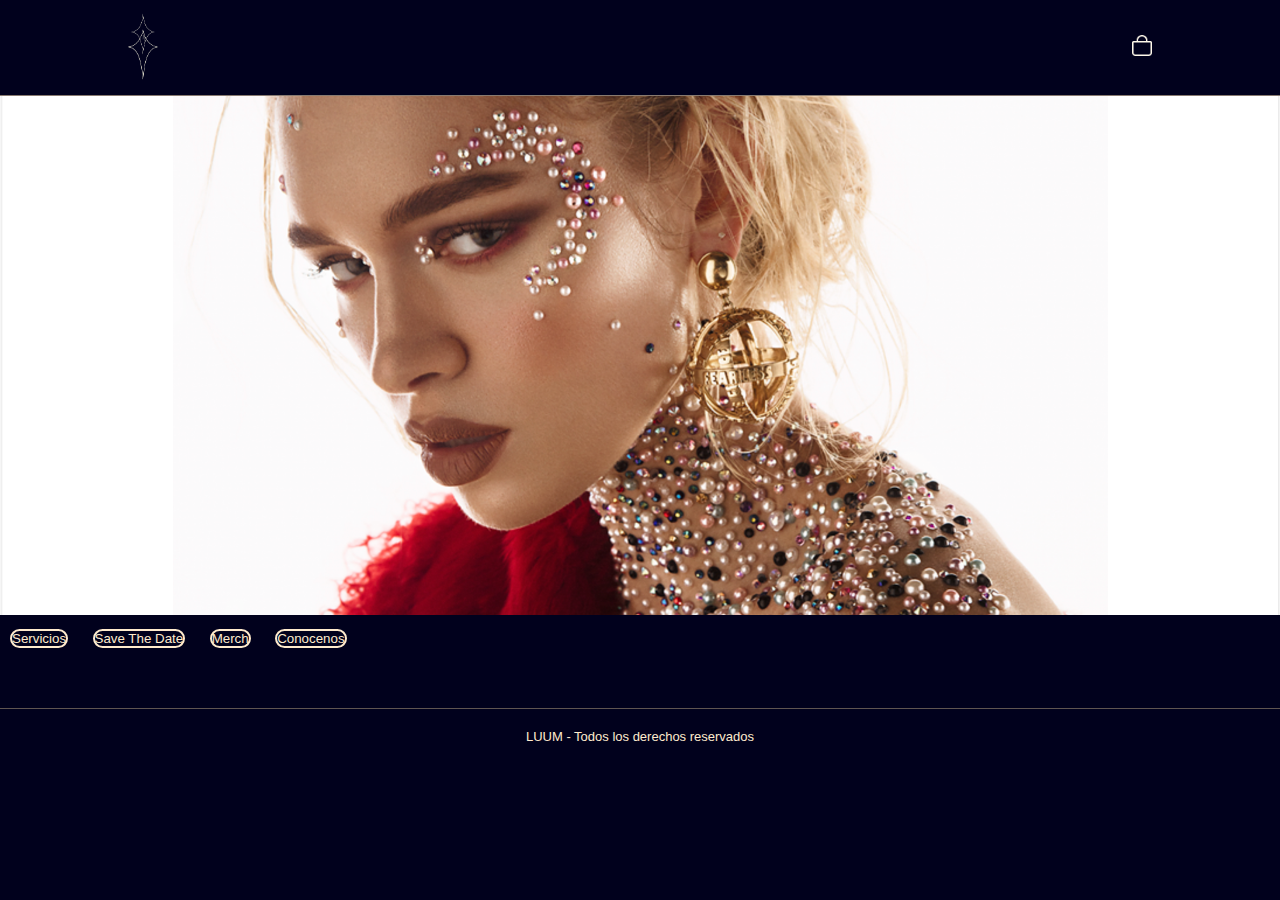
<file: index.html>
<!DOCTYPE html>
<html lang="en">

<head>
  <meta charset="UTF-8">
  <meta name="viewport" content="width=device-width, initial-scale=1.0">
  <title>HOME</title>
  <link href="https://cdn.jsdelivr.net/npm/bootstrap@5.3.2/dist/css/bootstrap.min.css" rel="stylesheet"
    integrity="sha384-T3c6CoIi6uLrA9TneNEoa7RxnatzjcDSCmG1MXxSR1GAsXEV/Dwwykc2MPK8M2HN" crossorigin="anonymous">
  <link rel="stylesheet" href="css/style.css">
</head>

<body class="container-fluid">

  <header class="header">
    <div class="logo">
      <img src="img/logo.png" alt="Logo LUMM">
    </div>

    <a class="btn" href="#"><button><img class="bag" src="img/bag-w.png" alt="Bolsa de compras"></button></a>
  </header>

  <div class="container">
    <div class="row">
      <div class="col-12">
        <div class="hero-img">
          <img src="img/fotohome.png" class="img-hero2" alt="Foto LUUM home" data-aos="zoom-in" />
        </div>
        <div class="hero-img-mobile">
          <img src="img/fotohome.png" class="img-hero2" alt="Foto LUUM home" data-aos="zoom-in" />
        </div>
      </div>
    </div>
  </div>


  <div class="container d-flex align-items-center justify-content-center">
    <div>
      <nav">
        <button class="btnHover"><a class="btn" href="html/servicios.html">Servicios</a></button>
        <button class="btnHover"><a class="btn" href="html/savethedate.html">Save The Date</a></button>
        <button class="btnHover"><a class="btn" href="html/merch.html">Merch</a></button>
        <button class="btnHover"><a class="btn" href="html/conocenos.html">Conocenos</a></button>
        </nav>
    </div>
  </div>


  <footer class="footer">
    <p>LUUM - Todos los derechos reservados</p>
  </footer>
  <script src="https://cdn.jsdelivr.net/npm/bootstrap@5.3.2/dist/js/bootstrap.bundle.min.js"
    integrity="sha384-C6RzsynM9kWDrMNeT87bh95OGNyZPhcTNXj1NW7RuBCsyN/o0jlpcV8Qyq46cDfL"
    crossorigin="anonymous"></script>
</body>

</html>
</file>
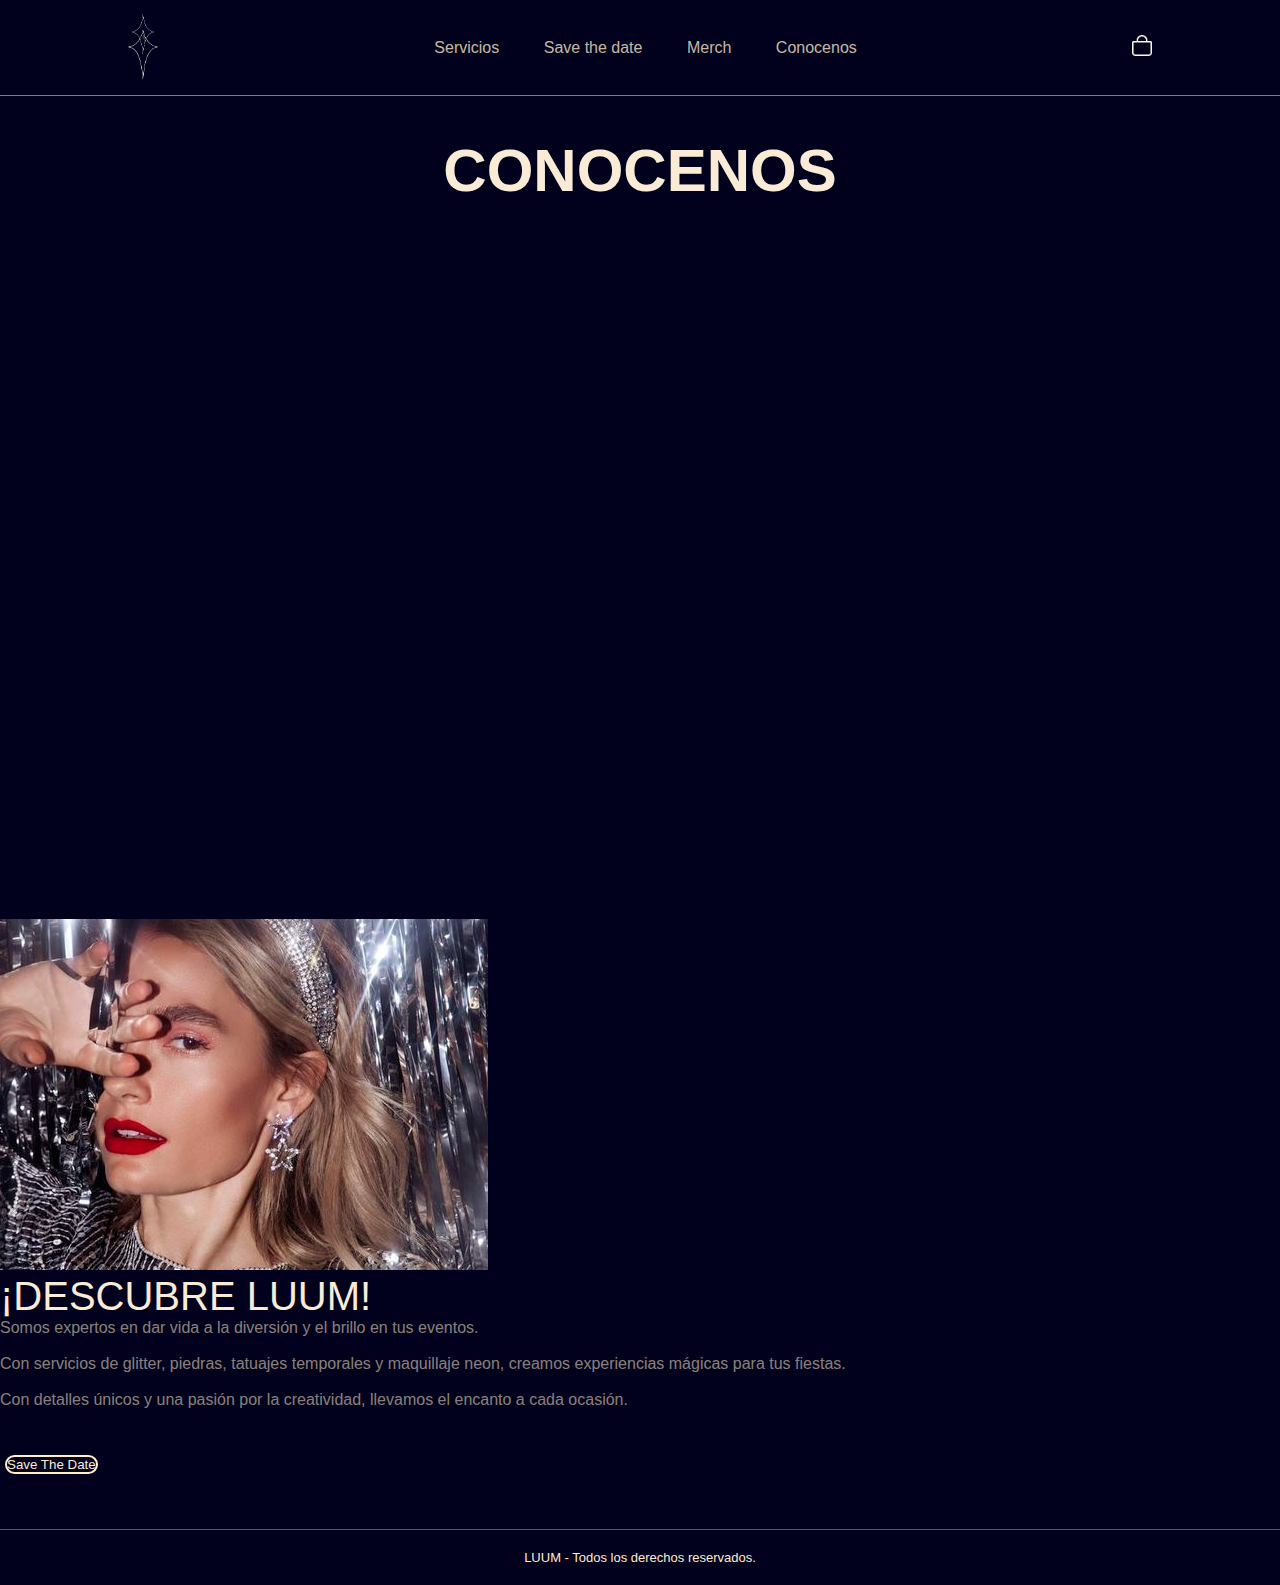
<file: html/conocenos.html>
<!DOCTYPE html>
<html lang="en">
<head>
    <meta charset="UTF-8">
    <meta name="viewport" content="width=device-width, initial-scale=1.0">
    <title>CONOCENOS</title>
    <link href="https://cdn.jsdelivr.net/npm/bootstrap@5.3.2/dist/css/bootstrap.min.css" rel="stylesheet" integrity="sha384-T3c6CoIi6uLrA9TneNEoa7RxnatzjcDSCmG1MXxSR1GAsXEV/Dwwykc2MPK8M2HN" crossorigin="anonymous">
    <link rel="stylesheet" href="../css/style.css">
</head>

<body class="container-fluid">
  <header class="header">
    <div class="logo">
      <a href="../index.html"><img src="../img/logo.png" alt="Logo LUMM"></a>
    </div>
    <nav>
      <ul class="nav-links">
        <li><a href="../html/servicios.html">Servicios</a></li>
        <li><a href="../html/savethedate.html">Save the date</a></li>
        <li><a href="../html/merch.html">Merch</a></li>
        <li><a href="../html/conocenos.html">Conocenos</a></li>
      </ul>            
    </nav>
    <a class="btn" href="#"><button><img class="bag" src="../img/bag-w.png" alt="Bolsa de compras"></button></a>
  </header>

  <main>
    <h1 class="titulo">CONOCENOS</h1>
    <div class="container">
      <div class="row">
        <div>
          <iframe class=" VideoConocenos col-xs-12 col-sm-12 col-md-12 col-lg-12 col-xl-12 col-xxl-12" width="1020" height="480" src="https://www.youtube.com/embed/R-AoYB1mGDQ?si=u2yHsvNyKH_TO-i4" title="YouTube video player" frameborder="0" allow="accelerometer; autoplay; clipboard-write; encrypted-media; gyroscope; picture-in-picture; web-share" allowfullscreen></iframe>
        </div>


    <div class="container">
      <div class="row">
        <div class="col-sm-12 col-md-12 col-lg-6 col-xl-6 col-xxl-6">
          <img class="fotoConocenos" src="../img/goforall.png" alt="LLG luum">
        </div>

        <div class="col-sm-12 col-md-12 col-lg-6 col-xl-6 col-xxl-6">
          <p class="tituloMerch">¡DESCUBRE LUUM!</p>
          <p class="textoConocenos">Somos expertos en dar vida a la diversión y el brillo en tus eventos. <br><br>Con servicios de glitter, piedras, tatuajes temporales y maquillaje neon, creamos experiencias mágicas para tus fiestas.<br><br>Con detalles únicos y una pasión por la creatividad, llevamos el encanto a cada ocasión.</p><br><br>
          <button class="BtnStd"><a class="btn" href="../html/savethedate.html">Save The Date</a></button>
        </div>
      </div>
    </div>

    
  <footer class="footer">
    <p> LUUM - Todos los derechos reservados. </p>
  </footer>

  <script src="https://cdn.jsdelivr.net/npm/bootstrap@5.3.2/dist/js/bootstrap.bundle.min.js" integrity="sha384-C6RzsynM9kWDrMNeT87bh95OGNyZPhcTNXj1NW7RuBCsyN/o0jlpcV8Qyq46cDfL" crossorigin="anonymous"></script>
</body>
</html>
</file>
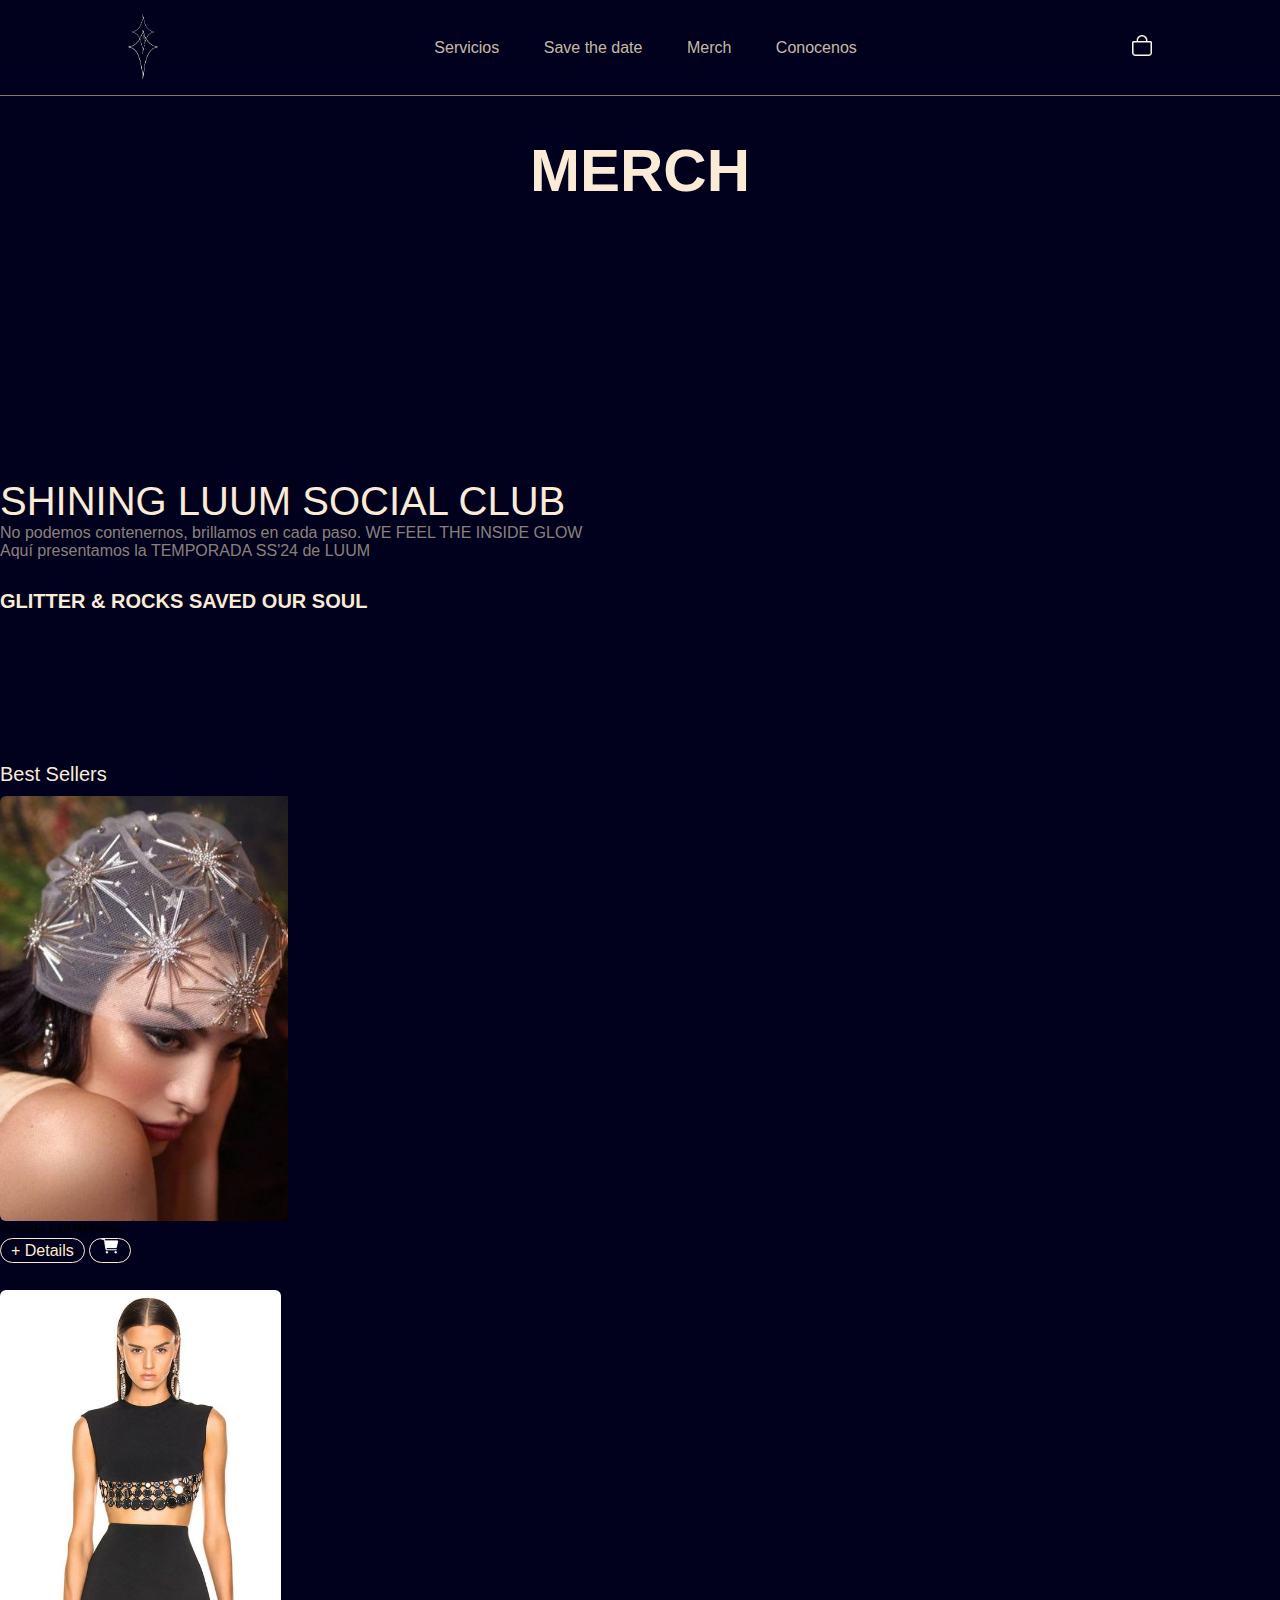
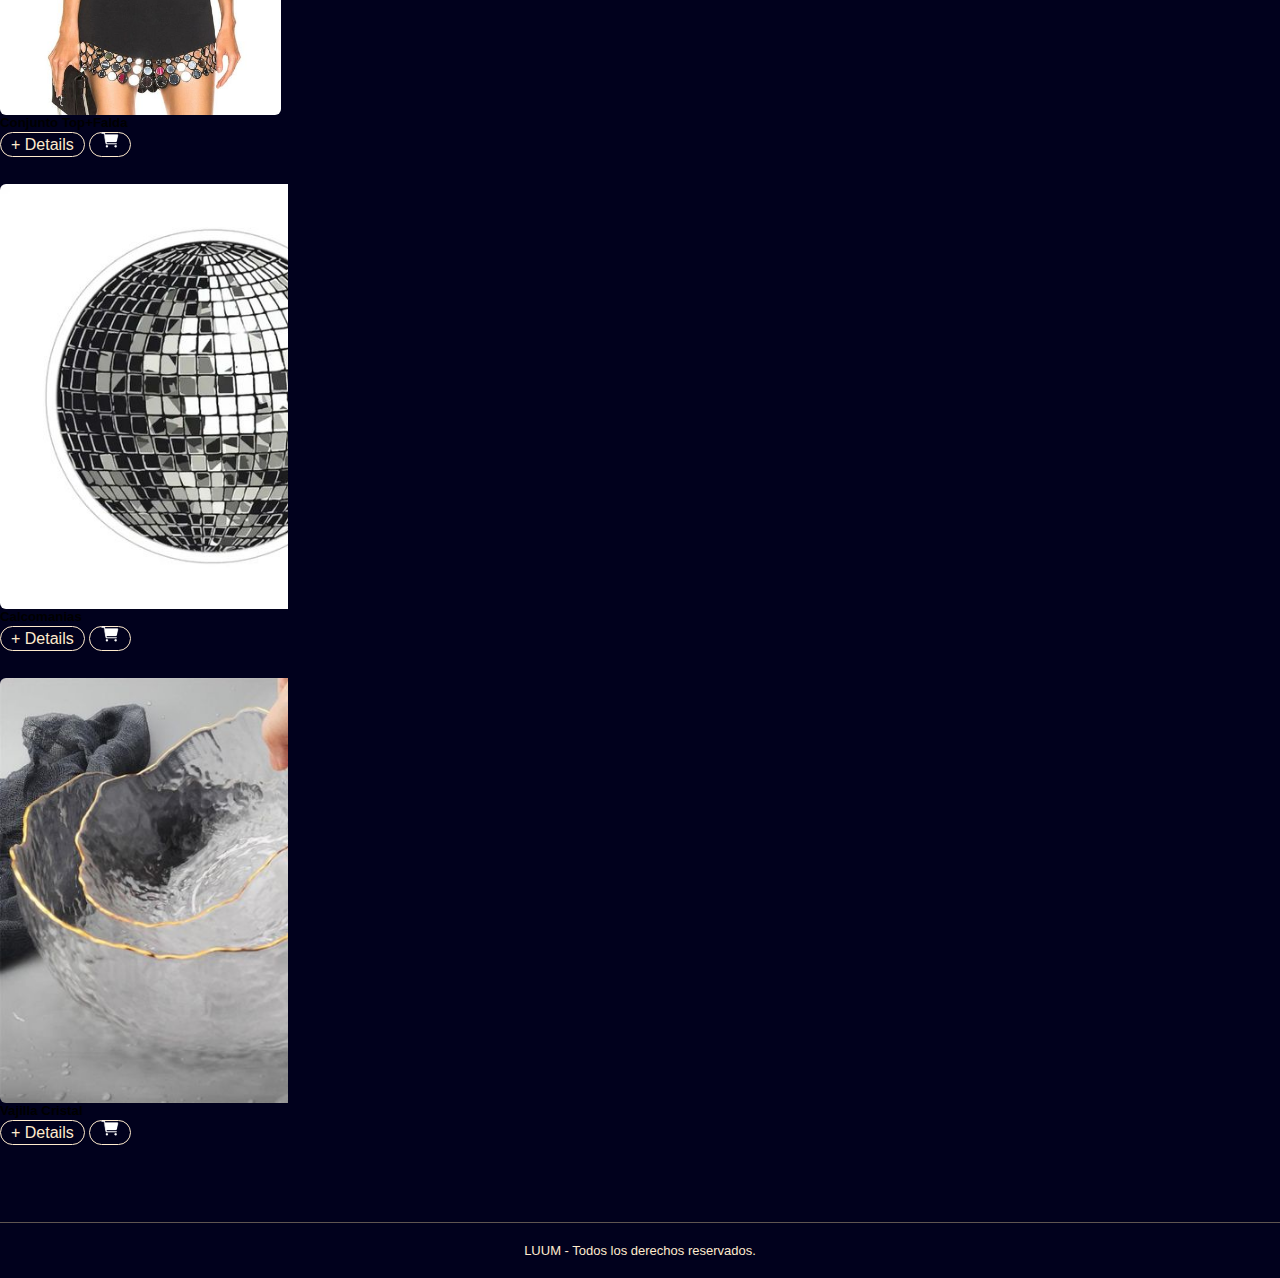
<file: html/merch.html>
<!DOCTYPE html>
<html lang="en">

<head>
  <meta charset="UTF-8">
  <meta name="viewport" content="width=device-width, initial-scale=1.0">
  <title>MERCH</title>
  <link href="https://cdn.jsdelivr.net/npm/bootstrap@5.3.2/dist/css/bootstrap.min.css" rel="stylesheet"
    integrity="sha384-T3c6CoIi6uLrA9TneNEoa7RxnatzjcDSCmG1MXxSR1GAsXEV/Dwwykc2MPK8M2HN" crossorigin="anonymous">
  <link rel="stylesheet" href="../css/style.css">
</head>

<body class="container-fluid">
  <header class="header">
    <div class="logo">
      <a href="../index.html"><img src="../img/logo.png" alt="Logo LUMM"></a>
    </div>
    <nav>
      <ul class="nav-links">
        <li><a href="../html/servicios.html">Servicios</a></li>
        <li><a href="../html/savethedate.html">Save the date</a></li>
        <li><a href="../html/merch.html">Merch</a></li>
        <li><a href="../html/conocenos.html">Conocenos</a></li>
      </ul>
    </nav>
    <a class="btn" href="#"><button><img class="bag" src="../img/bag-w.png" alt="Bolsa de compras"></button></a>
  </header>

  <main>
    <h1 class="titulo">MERCH</h1>
    <div class="container">
      <div class="row">
        <div class="col-sm-12 col-md-12 col-lg-6 col-xl-6 col-xxl-6">
          <iframe width="100%" height="100%" src="https://www.youtube.com/embed/u_033-cItwU?si=tnD0-FA7Wytpo_tP"
            title="YouTube video player" frameborder="0"
            allow="accelerometer; autoplay; clipboard-write; encrypted-media; gyroscope; picture-in-picture; web-share"
            allowfullscreen></iframe>
        </div>

        <div class="col-sm-12 col-md-12 col-lg-6 col-xl-6 col-xxl-6">
          <p class="tituloMerch">SHINING LUUM SOCIAL CLUB</p>
          <p class="textoMerch">No podemos contenernos, brillamos en cada paso. WE FEEL THE INSIDE GLOW<br>Aquí presentamos la TEMPORADA SS'24 de LUUM</p>
          <p class="subTitulo">GLITTER & ROCKS SAVED OUR SOUL</p>
        </div>
      </div>
    </div>
   

    <div class="contenedorCards">
      <div class="container">
        <div class="row">
          <div class="row">
            <div class="col-md-6 col-lg-6 col-sm-12 col-xl-4 col-xxl-3">
              <h2 class="TituloBs">Best Sellers</h2>
            </div>
          </div>
          <div class="col-md-6 col-lg-6 col-sm-12 col-xl-4 col-xxl-3">
            <div class="card card_product" style="width: 18rem;">
              <div class="imagen_card">
                <img class="imgMerchyServicio" src="../img/accesorio.jpg" alt="accesorio luum">
              </div>
              <div class="card-body">
                <h5 class="tituloCard">Tocado LUUMinous</h5>
                <a href="#" class="btn btn-primary btnCard">+ Details</a>
                <a href="#" class="btn btn-primary btnCard"><img class="cart" src="../img/cartw.png" alt="cart"></a>
              </div>
            </div>
          </div>
          <div class="col-md-6 col-lg-6 col-sm-12 col-xl-4 col-xxl-3">
            <div class="card card_product" style="width: 18rem;">
              <div class="imagen_card">
                <img class="imgMerchyServicio" src="../img/ropa.jpeg" alt="Conjunto luum">
              </div>
              <div class="card-body">
                <h5 class="tituloCard">Conjunto Top+Falda</h5>
                <a href="#" class="btn btn-primary btnCard">+ Details</a>
                <a href="#" class="btn btn-primary btnCard"><img class="cart" src="../img/cartw.png" alt="cart"></a>
              </div>
            </div>
          </div>
          <div class="col-md-6 col-lg-6 col-sm-12 col-xl-4 col-xxl-3">

            <div class="card card_product" style="width: 18rem;">
              <div class="imagen_card">
                <img class="imgMerchyServicio" src="../img/sticker.jpg" alt="Calcomanias luum">
              </div>
              <div class="card-body">
                <h5 class="tituloCard">Calcomanias</h5>
                <a href="#" class="btn btn-primary btnCard">+ Details</a>
                <a href="#" class="btn btn-primary btnCard"><img class="cart" src="../img/cartw.png" alt="cart"></a>
              </div>
            </div>
          </div>
          <div class="col-md-6 col-lg-6 col-sm-12 col-xl-4 col-xxl-3">

            <div class="card card_product" style="width: 18rem;">
              <div class="imagen_card">
                <img class="imgMerchyServicio" src="../img/vajilla.jpg" alt="Vajilla luum">
              </div>
              <div class="card-body">
                <h5 class="tituloCard">Vajilla Cristal</h5>
                <a href="#" class="btn btn-primary btnCard">+ Details</a>
                <a href="#" class="btn btn-primary btnCard"><img class="cart" src="../img/cartw.png" alt="cart"></a>
              </div>
            </div>
          </div>
        </div>
      </div>
    </div>

  </main>

  <footer class="footer">
    <p> LUUM - Todos los derechos reservados. </p>
  </footer>

  <script src="https://cdn.jsdelivr.net/npm/bootstrap@5.3.2/dist/js/bootstrap.bundle.min.js"
    integrity="sha384-C6RzsynM9kWDrMNeT87bh95OGNyZPhcTNXj1NW7RuBCsyN/o0jlpcV8Qyq46cDfL"
    crossorigin="anonymous"></script>
</body>

</html>
</file>
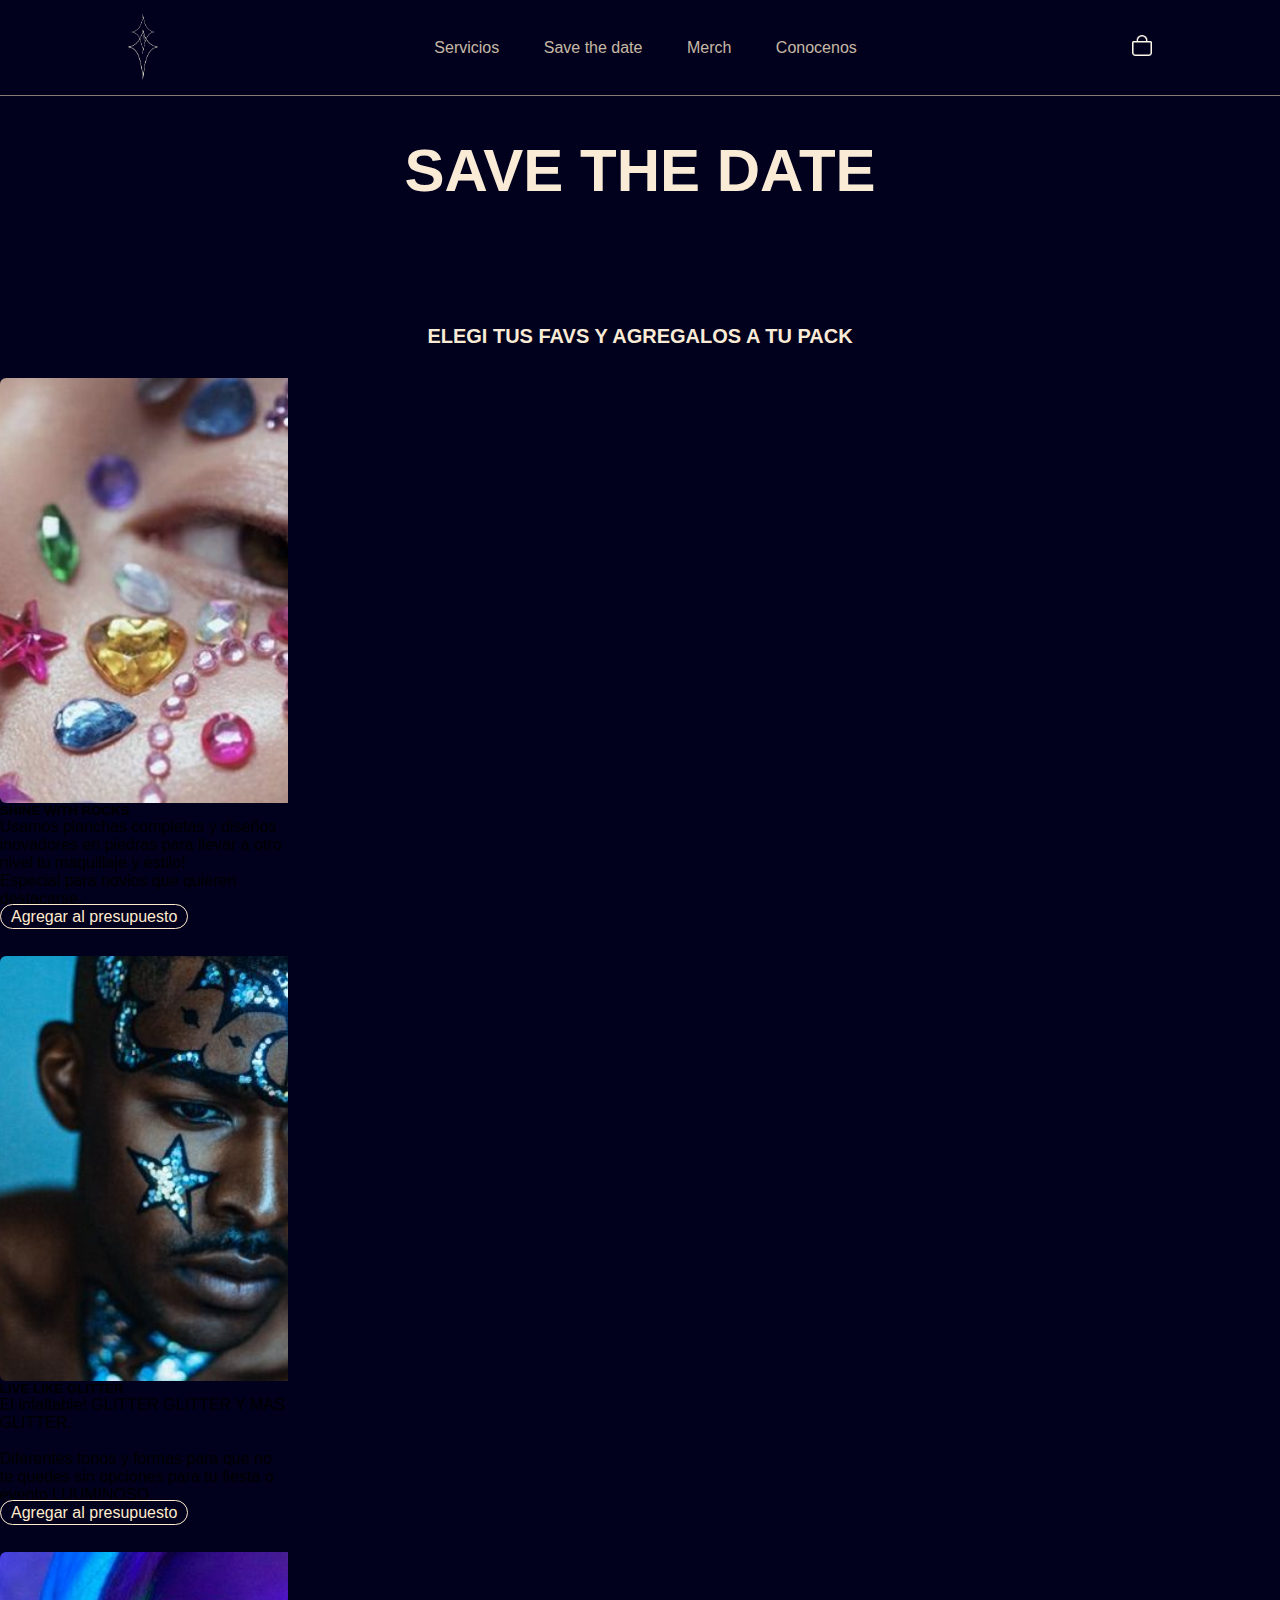
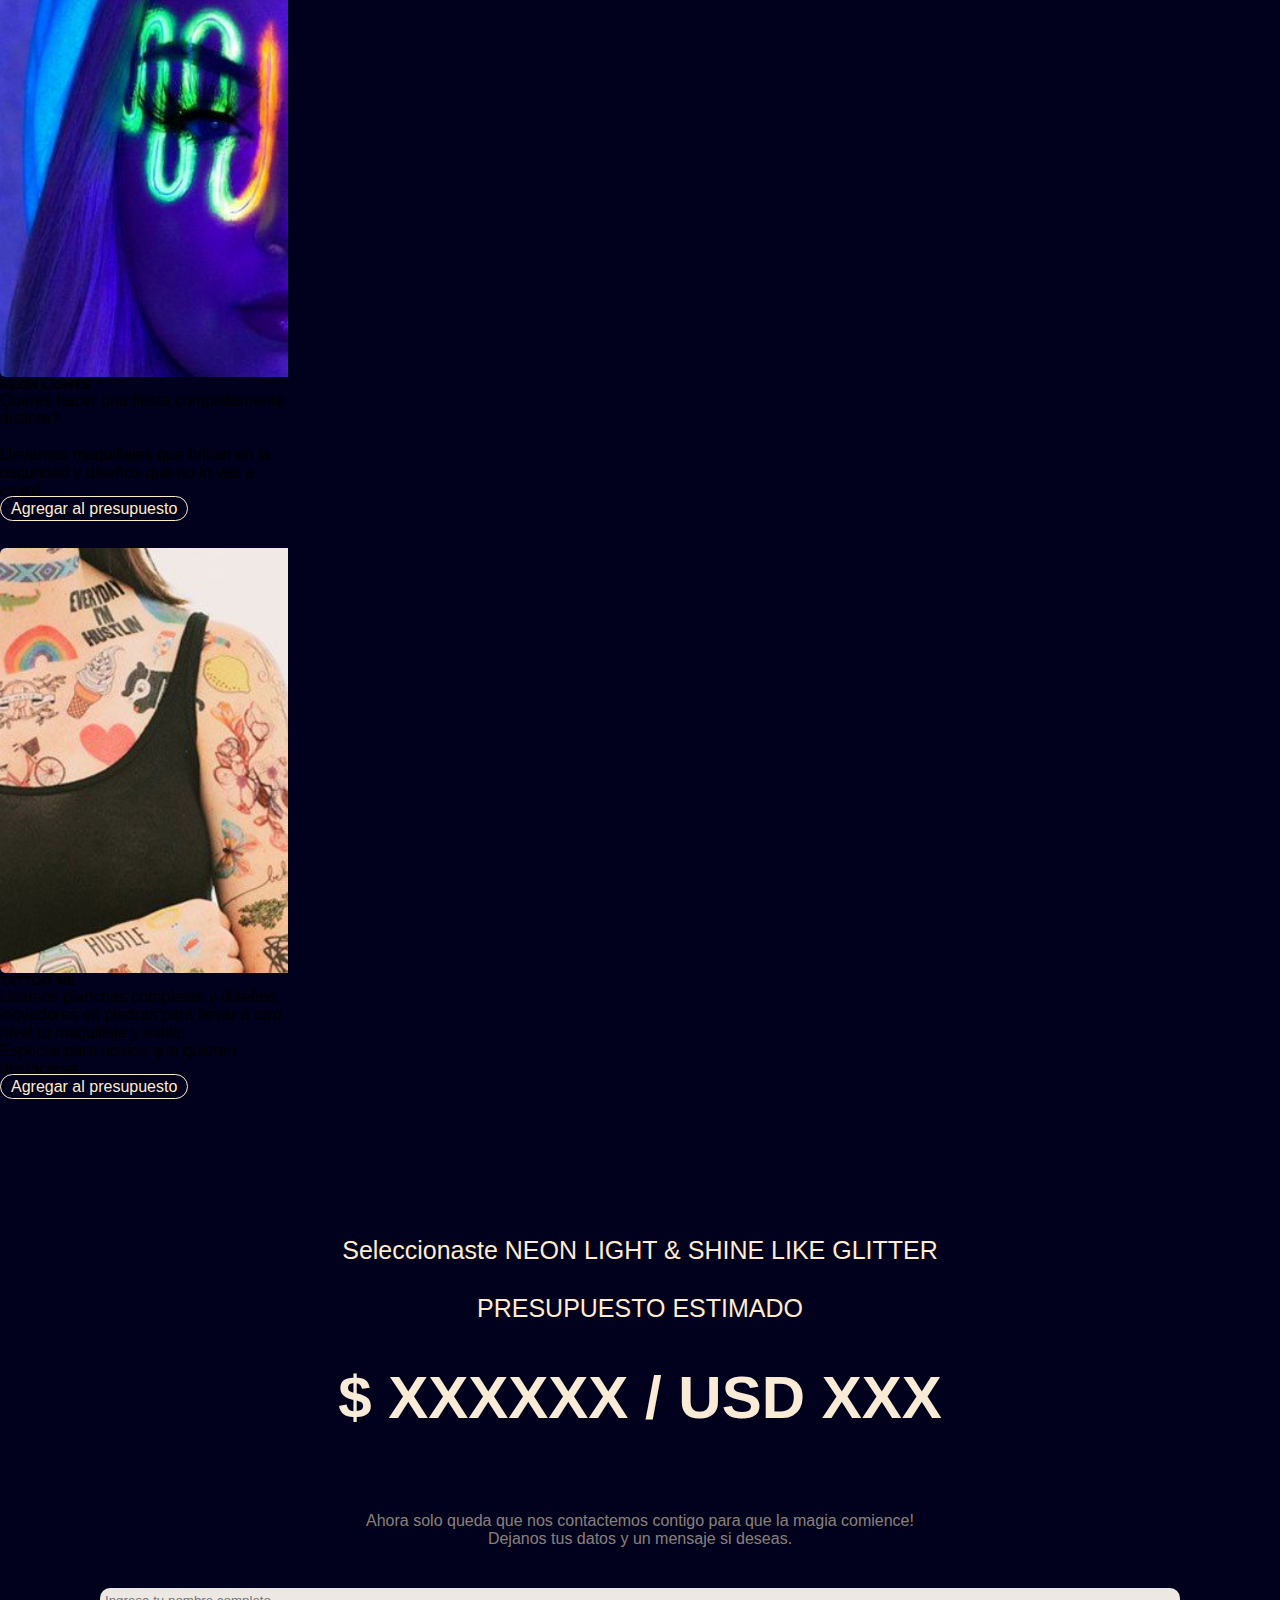
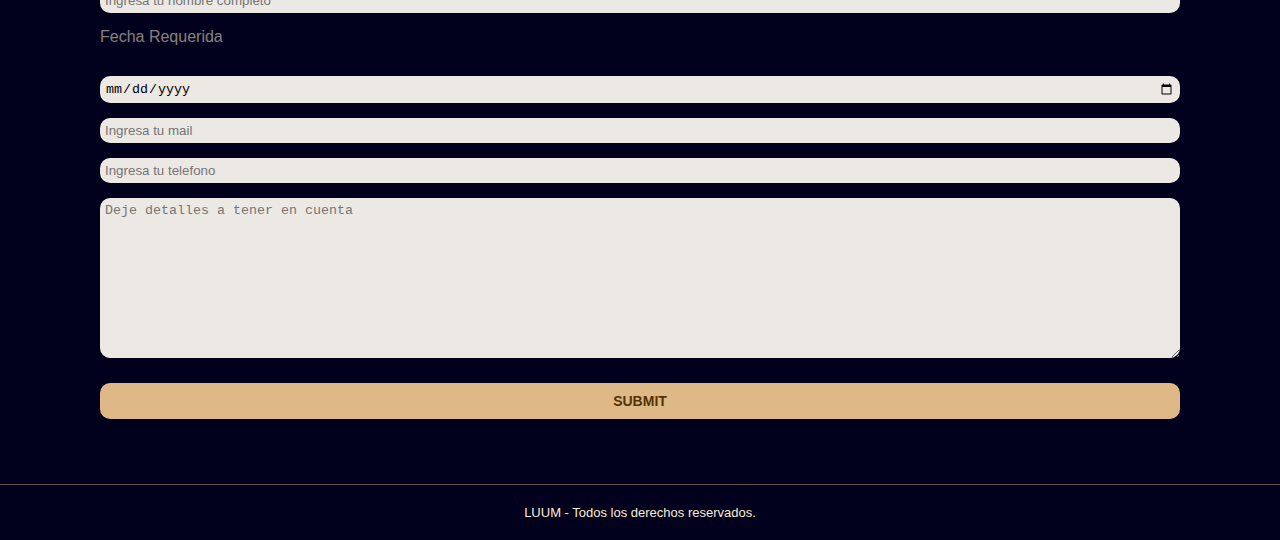
<file: html/savethedate.html>
<!DOCTYPE html>
<html lang="en">
<head>
    <meta charset="UTF-8">
    <meta name="viewport" content="width=device-width, initial-scale=1.0">
    <title>SAVE THE DATE</title>
    <link href="https://cdn.jsdelivr.net/npm/bootstrap@5.3.2/dist/css/bootstrap.min.css" rel="stylesheet" integrity="sha384-T3c6CoIi6uLrA9TneNEoa7RxnatzjcDSCmG1MXxSR1GAsXEV/Dwwykc2MPK8M2HN" crossorigin="anonymous">
    <link rel="stylesheet" href="../css/style.css">
</head>
<body class="container-fluid">
  <header class="header">
    <div class="logo">
      <a href="../index.html"><img src="../img/logo.png" alt="Logo LUMM"></a>
    </div>
    <nav>
      <ul class="nav-links">
        <li><a href="../html/servicios.html">Servicios</a></li>
        <li><a href="../html/savethedate.html">Save the date</a></li>
        <li><a href="../html/merch.html">Merch</a></li>
        <li><a href="../html/conocenos.html">Conocenos</a></li>
      </ul>            
    </nav>
    <a class="btn" href="#"><button><img class="bag" src="../img/bag-w.png" alt="Bolsa de compras"></button></a>
  </header>

  <main>
    <h1 class="titulo">SAVE THE DATE</h1>
    <h2 class="subTitulo middle">ELEGI TUS FAVS Y AGREGALOS A TU PACK</h2>

    <div class="contenedorCards">
      <div class="container">
        <div class="row">

          <div class="col-md-6 col-lg-6 col-sm-12 col-xl-4 col-xxl-3">
            <div class="card card_product" style="width: 18rem;">
              <div class="imagen_card">
                <img class="imgMerchyServicio" src="../img/shinewithrocks.png" alt="SWR luum">
              </div>
              <div class="card-body">
                <h5 class="tituloCard">SHINE WITH ROCKS</h5>
                <p class="card-text">Usamos planchas completas y diseños inovadores en piedras para llevar a otro nivel tu maquillaje y estilo! <br> Especial para novios que quieren destacarse.</p>
                <a href="#" class="btn btn-primary btnCard">Agregar al presupuesto</a>
              </div>
            </div>
          </div>

          <div class="col-md-6 col-lg-6 col-sm-12 col-xl-4 col-xxl-3">
            <div class="card card_product" style="width: 18rem;">
              <div class="imagen_card">
                <img class="imgMerchyServicio" src="../img/livelikeglitter.png" alt="LLG luum">
              </div>
              <div class="card-body">
                <h5 class="tituloCard">LIVE LIKE GLITTER</h5>
                <p class="card-text">El infaltable! GLITTER GLITTER Y MAS GLITTER. <br><br> Diferentes tonos y formas para que no te quedes sin opciones para tu fiesta o evento LUUMINOSO.</p>
                <a href="#" class="btn btn-primary btnCard">Agregar al presupuesto</a>
              </div>
            </div>
          </div>

          <div class="col-md-6 col-lg-6 col-sm-12 col-xl-4 col-xxl-3">

            <div class="card card_product" style="width: 18rem;">
              <div class="imagen_card">
                <img class="imgMerchyServicio" src="../img/neonlights.png" alt="NL luum">
              </div>
              <div class="card-body">
                <h5 class="tituloCard">NEON LIGHTS</h5>
                <p class="card-text">Queres hacer una fiesta completamente distinta? <br><br> Llevamos maquillajes que brillan en la oscuridad y diseños que no lo vas a creer!</p>
                <a href="#" class="btn btn-primary btnCard">Agregar al presupuesto</a>
              </div>
            </div>
          </div>

          <div class="col-md-6 col-lg-6 col-sm-12 col-xl-4 col-xxl-3">
            <div class="card card_product" style="width: 18rem;">
              <div class="imagen_card">
                <img class="imgMerchyServicio" src="../img/tattoome.png" alt="TM luum">
              </div>
              <div class="card-body">
                <h5 class="tituloCard">TATTOO ME</h5>
                <p class="card-text">Usamos planchas completas y diseños inovadores en piedras para llevar a otro nivel tu maquillaje y estilo! <br> Especial para novios que quieren destacarse.</p>
                <a href="#" class="btn btn-primary btnCard">Agregar al presupuesto</a>
              </div>
            </div>
          </div>
        </div>
      </div>
    </div>

    <div class="border">
    <h2 class="subTituloNormal">Seleccionaste NEON LIGHT & SHINE LIKE GLITTER<br><br>PRESUPUESTO ESTIMADO</h2>
    <p class="Precio">$ XXXXXX / USD XXX</p>
    </div>       
     
        
    <form class="form">
      <p class="texto middle">Ahora solo queda que nos contactemos contigo para que la magia comience!<br>Dejanos tus datos y un mensaje si deseas.</p>

      <div class="inputGroup">
        <input type="text" id="nombrecompleto" placeholder="Ingresa tu nombre completo">
        <label for="fecharequerida" class="texto">Fecha Requerida</label>
        <input type="date" name="fecharequerida" id="fecharequerida">
        <input type="email" name="mail" id="mail" placeholder="Ingresa tu mail">
        <input type="number" name="telefono" id="telefono" placeholder="Ingresa tu telefono">
        <textarea name="" id="" cols="30" rows="10" placeholder="Deje detalles a tener en cuenta"></textarea>
        <input class="btnForm" type="submit">
      </div>
      
    </form>
  </main>

  <footer class="footer">
    <p> LUUM - Todos los derechos reservados. </p>
  </footer>
  
  <script src="https://cdn.jsdelivr.net/npm/bootstrap@5.3.2/dist/js/bootstrap.bundle.min.js" integrity="sha384-C6RzsynM9kWDrMNeT87bh95OGNyZPhcTNXj1NW7RuBCsyN/o0jlpcV8Qyq46cDfL" crossorigin="anonymous"></script>
</body>
</html>
</file>
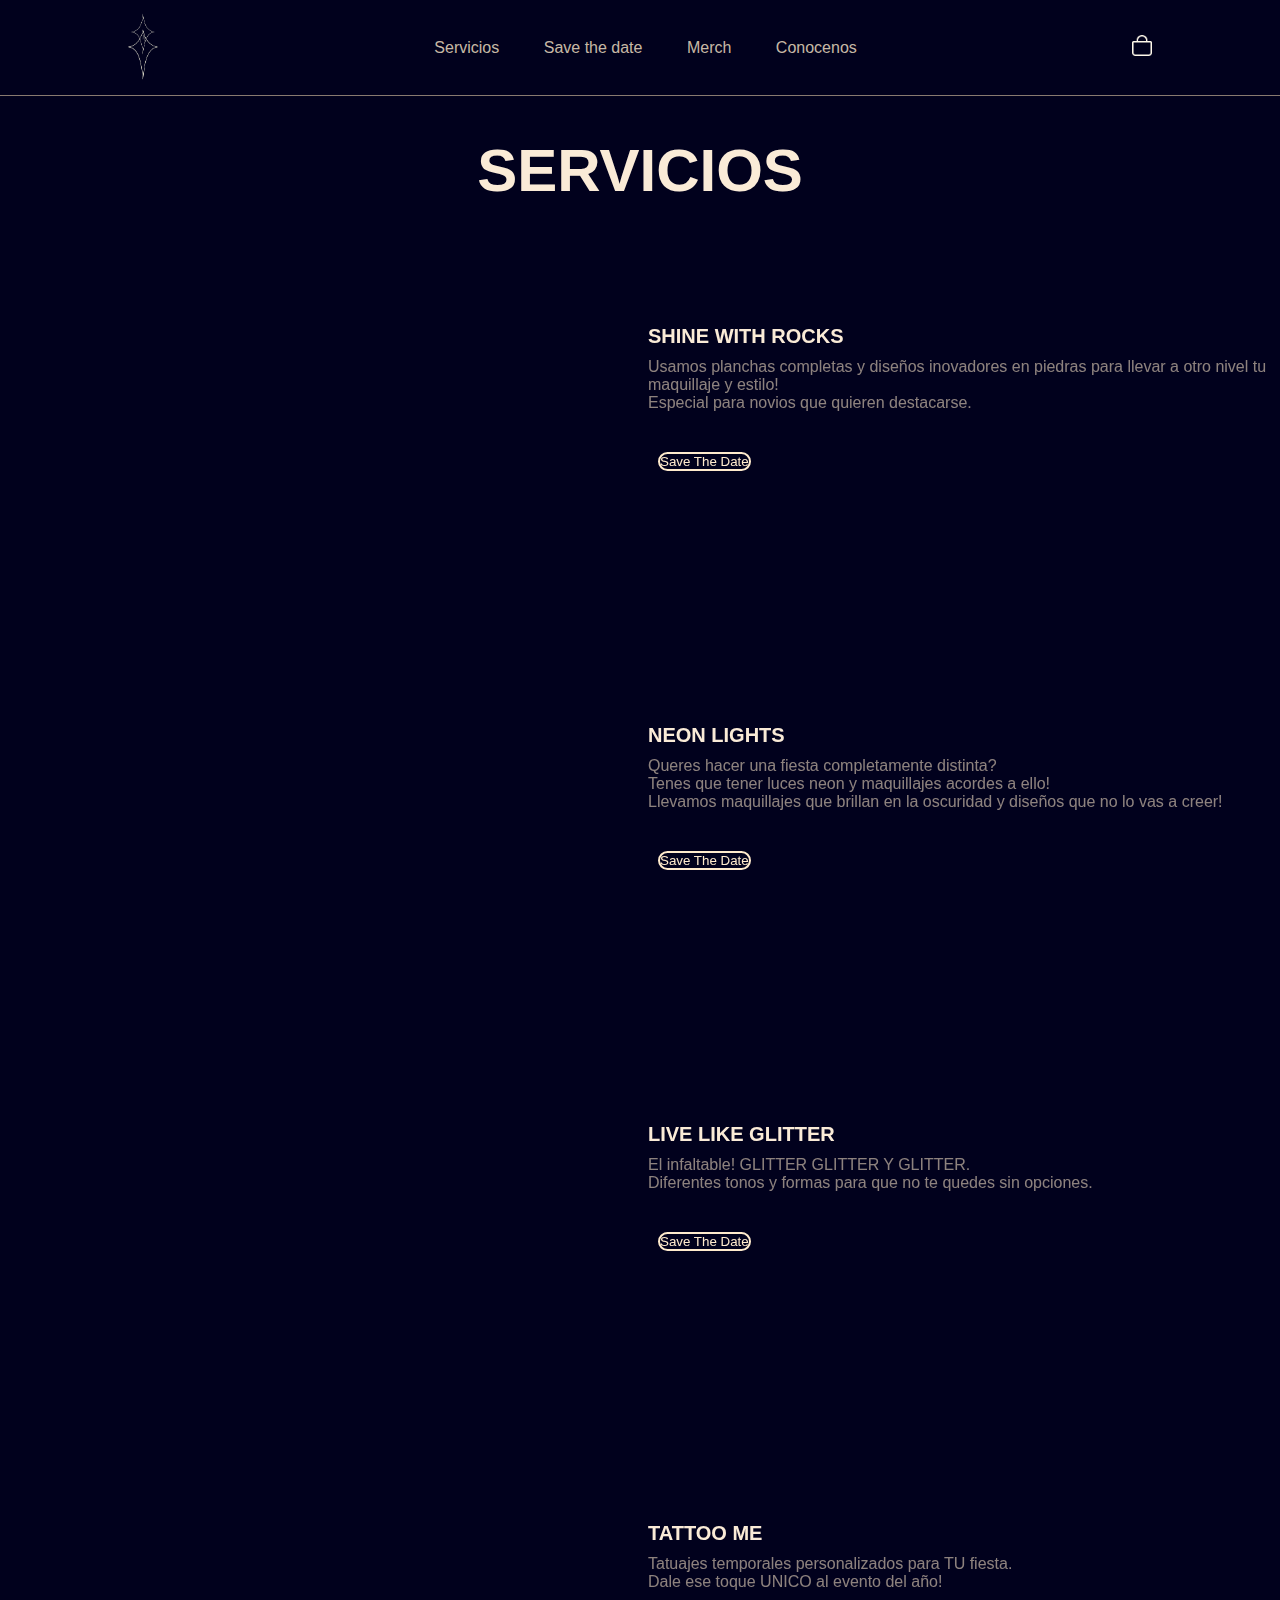
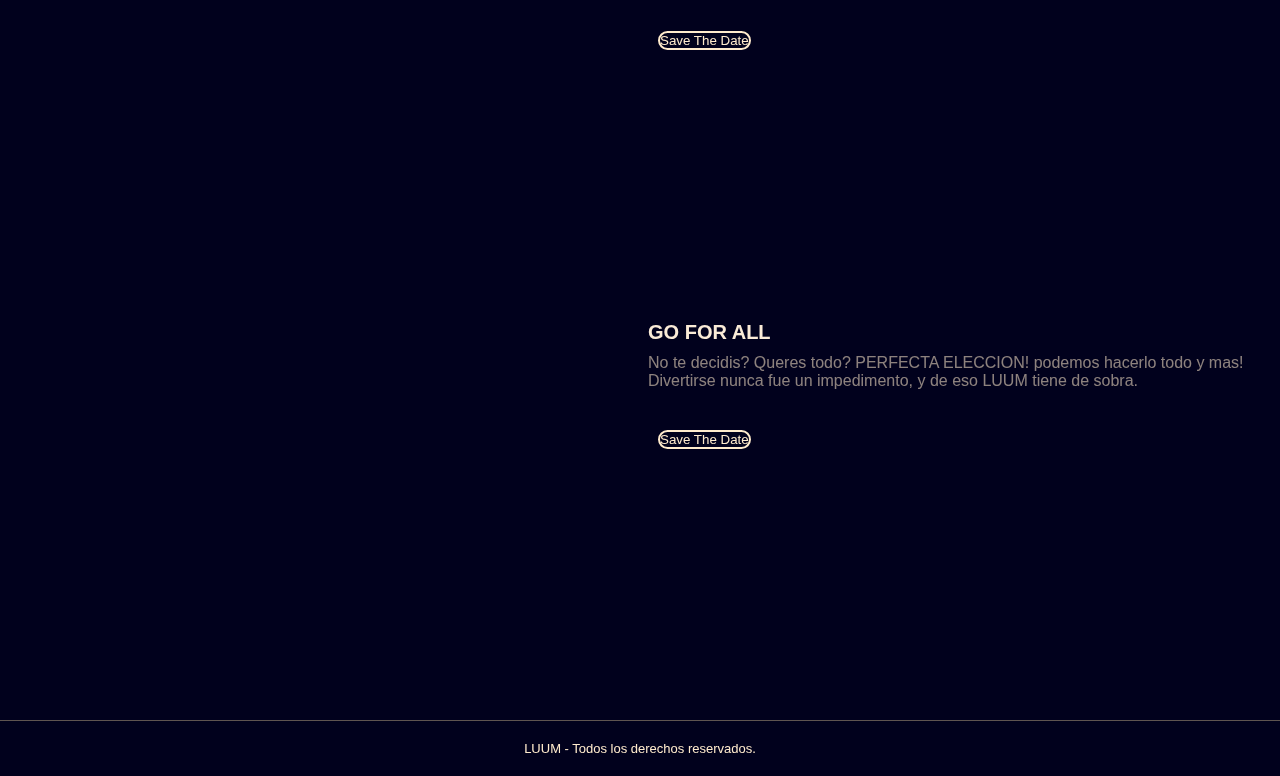
<file: html/servicios.html>
<!DOCTYPE html>
<html lang="en">
<head>
    <meta charset="UTF-8">
    <meta name="viewport" content="width=device-width, initial-scale=1.0">
    <title>SERVICIOS</title>
    <link href="https://cdn.jsdelivr.net/npm/bootstrap@5.3.2/dist/css/bootstrap.min.css" rel="stylesheet" integrity="sha384-T3c6CoIi6uLrA9TneNEoa7RxnatzjcDSCmG1MXxSR1GAsXEV/Dwwykc2MPK8M2HN" crossorigin="anonymous">
    <link rel="stylesheet" href="../css/style.css">
</head>

<body class="container-fluid">

  <header class="header">
    <div class="logo">
      <a href="../index.html"><img src="../img/logo.png" alt="Logo LUMM"></a>
    </div>
    <nav>
      <ul class="nav-links">
        <li><a href="../html/servicios.html">Servicios</a></li>
        <li><a href="../html/savethedate.html">Save the date</a></li>
        <li><a href="../html/merch.html">Merch</a></li>
        <li><a href="../html/conocenos.html">Conocenos</a></li>
      </ul>            
    </nav>
    <a class="btn" href="#"><button><img class="bag" src="../img/bag-w.png" alt="Bolsa de compras"></button></a>
  </header>
    
 <main>
    <h1 class="titulo">SERVICIOS</h1>
    <div class="servicios">
      <div class="contenedorColumna">
        <iframe width="560" height="315" src="https://www.youtube.com/embed/oSQ07ySOYEI?si=je04zNQT6-nQhiq0" title="YouTube video player" frameborder="0" allow="accelerometer; autoplay; clipboard-write; encrypted-media; gyroscope; picture-in-picture; web-share" allowfullscreen></iframe>
        <p class="subTitulo">SHINE WITH ROCKS</p>
        <p class="texto">Usamos planchas completas y diseños inovadores en piedras para llevar a otro nivel tu maquillaje y estilo! <br> Especial para novios que quieren destacarse.</p>
        <button class="btnHover"><a class="btn" href="../html/savethedate.html">Save The Date</a></button>
      </div>

      <div class="contenedorColumna">
        <iframe width="560" height="315" src="https://www.youtube.com/embed/u-mvgo8SGl0?si=ckgLZzCKMVyWK3VO" title="YouTube video player" frameborder="0" allow="accelerometer; autoplay; clipboard-write; encrypted-media; gyroscope; picture-in-picture; web-share" allowfullscreen></iframe>
        <p class="subTitulo">NEON LIGHTS</p>
        <p class="texto">Queres hacer una fiesta completamente distinta? <br> Tenes que tener luces neon y maquillajes acordes a ello! <br> Llevamos maquillajes que brillan en la oscuridad y diseños que no lo vas a creer!</p>
        <button class="btnHover"><a class="btn" href="../html/savethedate.html">Save The Date</a></button>
      </div>

      <div class="contenedorColumna">
        <iframe width="560" height="315" src="https://www.youtube.com/embed/0z9QgnWdZTk?si=vxMZYUeL6R5aK0F9" title="YouTube video player" frameborder="0" allow="accelerometer; autoplay; clipboard-write; encrypted-media; gyroscope; picture-in-picture; web-share" allowfullscreen></iframe>
        <p class="subTitulo">LIVE LIKE GLITTER</p>
        <p class="texto">El infaltable! GLITTER GLITTER Y GLITTER. <br> Diferentes tonos y formas para que no te quedes sin opciones.<p>
        <button class="btnHover"><a class="btn" href="../html/savethedate.html">Save The Date</a></button>
       </div>
            
      <div class="contenedorColumna">
        <iframe width="560" height="315" src="https://www.youtube.com/embed/hKSD7kCP5F8?si=hIzErmIu3PODntUk" title="YouTube video player" frameborder="0" allow="accelerometer; autoplay; clipboard-write; encrypted-media; gyroscope; picture-in-picture; web-share" allowfullscreen></iframe>
        <p class="subTitulo">TATTOO ME</p>
        <p class="texto">Tatuajes temporales personalizados para TU fiesta. <br> Dale ese toque UNICO al evento del año!</p>
        <button class="btnHover"><a class="btn" href="../html/savethedate.html">Save The Date</a></button>
      </div>

      <div class="contenedorColumna">
         <iframe width="560" height="315" src="https://www.youtube.com/embed/DD3xq0Jz4ao?si=vcDZ1Yu7vp1u81xl" title="YouTube video player" frameborder="0" allow="accelerometer; autoplay; clipboard-write; encrypted-media; gyroscope; picture-in-picture; web-share" allowfullscreen></iframe>
        <p class="subTitulo">GO FOR ALL</p>
        <p class="texto">No te decidis? Queres todo? PERFECTA ELECCION! podemos hacerlo todo y mas! Divertirse nunca fue un impedimento, y de eso LUUM tiene de sobra.</p>
         <button class="btnHover"><a class="btn" href="../html/savethedate.html">Save The Date</a></button>
      </div>
    </div>   
  </main>

  <footer class="footer">
    <p> LUUM - Todos los derechos reservados. </p>
  </footer>

  <script src="https://cdn.jsdelivr.net/npm/bootstrap@5.3.2/dist/js/bootstrap.bundle.min.js" integrity="sha384-C6RzsynM9kWDrMNeT87bh95OGNyZPhcTNXj1NW7RuBCsyN/o0jlpcV8Qyq46cDfL" crossorigin="anonymous"></script>
</body>
</html>
</file>
<file: css/style.css>
* {
  margin: 0;
  padding: 0;
}

@import url("https://fonts.googleapis.com/css2?family=Quicksand:wght@300&display=swap");




/* BODY */
body {
  background-color: rgb(1, 1, 29);
  font-family: "Quicksand", sans-serif;
}




/* HEADER */
.header {
  background-color: rgb(1, 1, 29);
  display: flex;
  justify-content: space-between;
  align-items: center;
  height: 85px;
  padding: 5px 10%;
  border-bottom: 1px solid rgba(211, 189, 158, 0.644);
}
.logo {
  cursor: pointer;
}
.logo img {
  height: 70px;
  width: auto;
  transition: all 0.3s;
}
.logo img:hover {
  transform: scale(1.2);
}
.header .nav-links {
  list-style: none;
}
.header .nav-links li {
  display: inline-block;
  padding: 0 20px;
}
.header .nav-links li:hover {
  transform: scale(1.1);
}
.header .nav-links a {
  font-size: 700;
  color: rgba(255, 235, 205, 0.795);
  text-decoration: none;
}

.header .nav-links li a:hover {
  color: rgba(207, 176, 133, 0.76);
}
.bag {
  width: 20px;
  cursor: pointer;
  transition: all 0.3s;
}
.btn button {
  margin-left: auto;
  font-weight: 700;
  background-color: rgb(1, 1, 29);
  border: none;
  border-radius: 50px;
  cursor: pointer;
  transition: all 0.3s ease 0s;
}

.btn button:hover {
  transform: scale(1.5, 1.5);
}




/* FOOTER */
.footer {
  color: blanchedalmond;
  font-weight: lighter;
  text-align: center;
  font-size: small;
  margin-top: 50px;
  padding: 20px;
  border-top: 1px solid rgba(148, 132, 110, 0.644);
}




/* TEXTOS */
.titulo {
  font-size: 60px;
  color: antiquewhite;
  text-align: center;
  font-weight: bold;
  font-family: Helvetica;
  margin-bottom: 120px;
  margin-top: 40px;
}
.subTitulo {
  font-size: 20px;
  color: antiquewhite;
  text-align: left;
  font-weight: bold;
  font-family: Helvetica;
  margin-bottom: 10px;
}
.texto {
  color: rgba(255, 235, 205, 0.554);
  margin-bottom: 30px;
}




/* CARDS */
.contenedorCards {
  display: flex;
  justify-content: space-between;
  margin-top: 30px;
}
.cart {
  width: 20px;
}
.tituloCard {
  font-weight: bold;
}
.btnCard {
  background-color: rgb(1, 1, 29);
  color: blanchedalmond;
  font-weight: lighter;
  border: 1px solid blanchedalmond;
  border-radius: 30px;
  margin-top: 20px;
  padding: 3px 10px;
  text-align: center;
}
.btnCard:hover {
  background-color: rgb(224, 195, 151);
  color: rgb(1, 1, 29);
  font-weight: bold;
}

.imgMerchyServicio {
  border-radius: 6px;
  height: 100%;
}




/* form */
.form {
  margin-top: 60px;
  margin-left: 100px;
  margin-right: 100px;
}
.inputGroup {
  display: flex;
  flex-direction: column;
  margin-top: 40px;
  margin-bottom: 40px;
}
input,
textarea {
  background-color: rgb(236, 233, 228);
  margin-bottom: 15px;
  border: 0;
  border-radius: 10px;
  padding: 5px;
}
.btnForm {
  background-color: burlywood;
  color: rgb(85, 50, 3);
  padding: 10px 20px;
  border-radius: 10px;
  font-size: 14px;
  font-weight: bold;
  text-transform: uppercase;
  cursor: pointer;
  margin-top: 10px;
}
.btnForm:hover {
  background-color: rgb(200, 146, 76);
}




/* BTN */
.btn {
  text-decoration: none;
  color: blanchedalmond;
  font-weight: normal;
}
.btn:hover {
  color: rgb(1, 1, 19);
  font-weight: bold;
}

.btnHover {
  background-color: rgb(1, 1, 29);
  color: bisque;
  font-weight: lighter;
  border: 2px solid blanchedalmond;
  border-radius: 30px;
  text-align: center;
  margin: 10px;
  padding: auto;
  display: center;
}
.btnHover:hover {
  background-color: rgb(207, 179, 136);
  color: rgb(1, 1, 29);
  font-weight: normal;
}




/* PAGINA HOME */
.imgHome {
  height: 500px;
}




/* PAGINA SERVICIOS */
.contenedorColumna {
  columns: 2;
  margin-bottom: 80px;
}
.servicios {
  margin-top: 80px;
}




/* PAGINA SAVE THE DATE */
.middle {
  text-align: center;
}
.subTituloNormal {
  font-size: 25px;
  color: blanchedalmond;
  text-align: center;
  font-weight: normal;
  margin-top: 100px;
  margin-bottom: 10px;
}
.Precio{
  font-size: 60px;
  color: antiquewhite;
  text-align: center;
  font-weight: bold;
  font-family: Helvetica;
  margin-top: 40px;
  margin-bottom: 80px;
}
.videoConocenos {
  margin-top: 100px;
  margin-bottom: 90px;
}
.border{
  margin: 110px;
  margin-bottom: 30px;
  padding: auto;
  border-radius: 24px;
}


/* MERCH */
.tituloMerch {
  font-size: 40px;
  color: antiquewhite;
  text-align: left;
  font-family: Helvetica;
  font-weight: normal;
  
}
.textoMerch {
  color: rgba(255, 235, 205, 0.554);
  margin-bottom: 30px;
}
.TituloBs{
  font-size: 20px;
  color: antiquewhite;
  text-align: left;
  font-weight: normal;
  font-family: Helvetica;
  margin-bottom: 10px;
  margin-top: 120px;
}




/* PAGINA CONOCENOS */
.textoConocenos {
  color: rgba(255, 235, 205, 0.554);
  margin-bottom: 5px;
}
.BtnStd{
  background-color: rgb(1, 1, 29);
  color: bisque;
  font-weight: lighter;
  border: 2px solid blanchedalmond;
  border-radius: 30px;
  text-align: center;
  margin: 5px;
  padding: auto;
  display: center;
}
.BtnStd:hover {
  background-color: rgb(207, 179, 136);
  color: rgb(1, 1, 29);
  font-weight: normal;
}
.VideoConocenos{
  margin-bottom: 110px;
}



/**** RESPONSIVE stuff ******/

.container {
  width: 100%;
}

.hero-img {
  width: 100% !important;
}

.img-hero2 {
  width: 100% !important;
}

.img-hero3 {
  width: 100% !important;
}

/* tablet: 768px to 1023 */

@media (min-width: 0px) and (max-width: 576px) {
  .hero-img {
    display: none;
  }
}

@media (min-width: 577px) and (max-width: 768px) {
  .hero-img {
    display: none;
  }
}

@media (min-width: 769px) {
  .hero-img-mobile {
    display: none;
  }
}

@media (max-width: 1023px) {
  .header {
    height: auto;
    flex-direction: column;
    text-align: center;
  }
}

.bordex {
    border: solid 5px red;
}

.imagen_card{
    height: 425px;
    overflow: hidden;
}

.card_product {
    margin-bottom: 30px;
}
</file>
